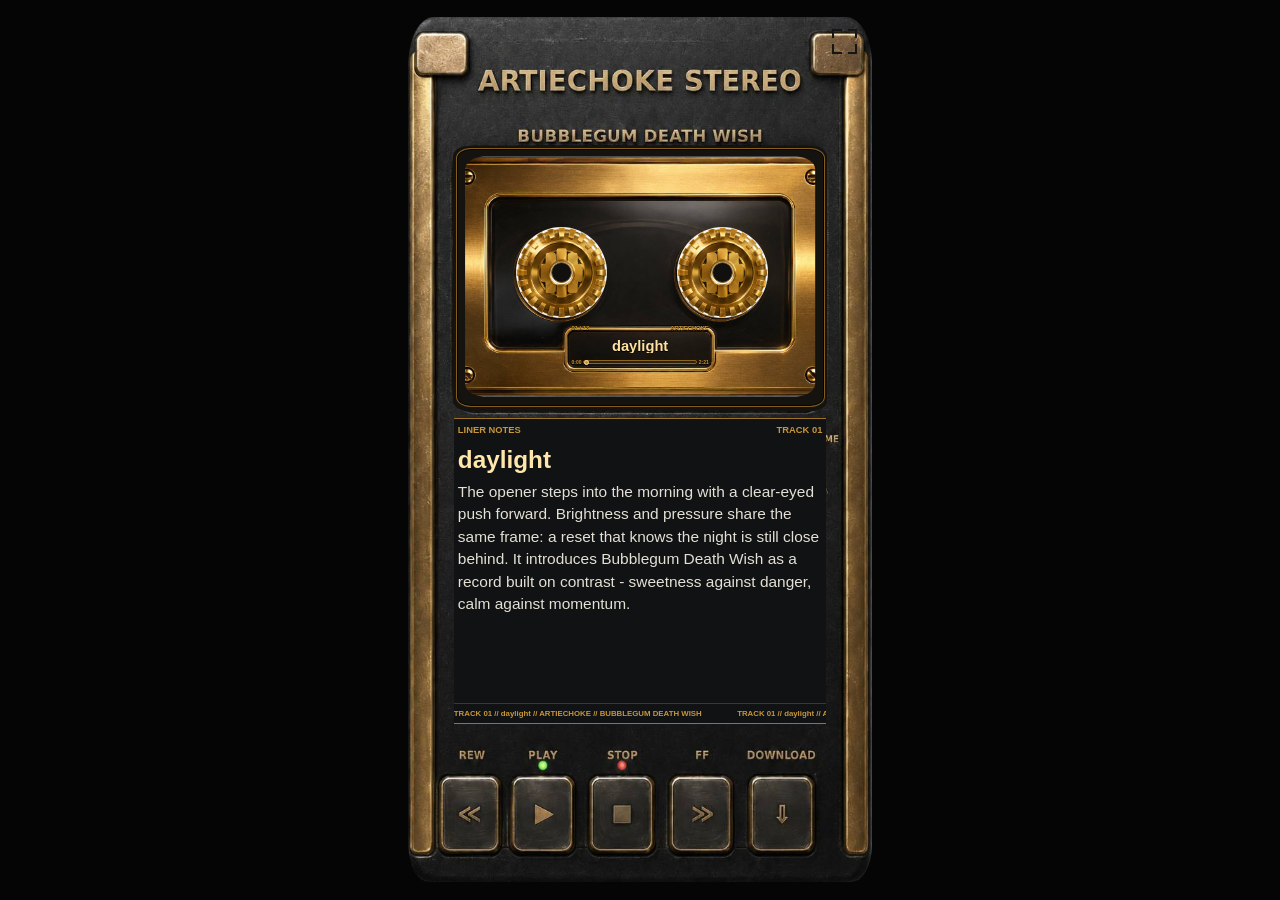
<file: index.html>
<!doctype html>
<html lang="en">
<head>
  <meta charset="utf-8">
  <meta name="viewport" content="width=device-width, initial-scale=1, viewport-fit=cover">
  <meta name="theme-color" content="#070707">
  <meta name="mobile-web-app-capable" content="yes">
  <meta name="apple-mobile-web-app-capable" content="yes">
  <meta name="apple-mobile-web-app-status-bar-style" content="black-translucent">
  <meta name="apple-mobile-web-app-title" content="Bubblegum">
  <meta name="description" content="Bubblegum Death Wish by ARTIECHOKE">
  <title>Bubblegum Death Wish | ARTIECHOKE</title>
  <link rel="manifest" href="manifest.webmanifest">
  <link rel="apple-touch-icon" href="assets/asset_C_gold_spool_320.png">
  <link rel="preload" href="assets/skin_v2_chassis.jpg?v=corrected" as="image">
  <link rel="preload" href="assets/skin_v2_cassette.jpg" as="image">
  <link rel="preload" href="assets/skin_v2_reel.jpg" as="image">
  <link rel="stylesheet" href="style.css?v=skin-v2.1">
</head>
<body>
  <main class="stage">
    <section class="player-shell" aria-label="Bubblegum Death Wish album player">
      <div class="player-frame" id="playerFrame">
        <img
          class="layer chassis"
          src="assets/skin_v2_chassis.jpg?v=corrected"
          alt="ARTIECHOKE Stereo, Bubblegum Death Wish cassette player"
          width="720"
          height="1280"
          draggable="false"
        >

        <div class="cassette-bay" aria-hidden="true"></div>

        <img
          class="layer cassette"
          src="assets/skin_v2_cassette.jpg"
          alt=""
          width="1280"
          height="809"
          draggable="false"
        >

        <span class="layer spool spool-left" aria-hidden="true">
          <img src="assets/skin_v2_reel.jpg" alt="" width="1280" height="1280" draggable="false">
        </span>
        <span class="layer spool spool-right" aria-hidden="true">
          <img src="assets/skin_v2_reel.jpg" alt="" width="1280" height="1280" draggable="false">
        </span>

        <div class="metadata-panel" aria-live="polite" aria-atomic="true">
          <div class="metadata-kicker">
            <span id="trackNumber">01 / 13</span>
            <span>ARTIECHOKE</span>
          </div>
          <div class="track-title" id="trackTitle">daylight</div>
          <div class="timeline">
            <span id="currentTime">0:00</span>
            <input id="seekControl" type="range" min="0" max="1000" value="0" aria-label="Track position">
            <span id="duration">--:--</span>
          </div>
        </div>

        <div class="cassette-window-trim" aria-hidden="true"></div>

        <button class="fullscreen-control" id="fullscreenControl" type="button" aria-label="Enter full screen" title="Enter full screen">
          <span class="fullscreen-icon" aria-hidden="true">
            <span class="fullscreen-corner top-left"></span>
            <span class="fullscreen-corner top-right"></span>
            <span class="fullscreen-corner bottom-left"></span>
            <span class="fullscreen-corner bottom-right"></span>
          </span>
        </button>

        <section class="liner-notes" id="linerNotes" aria-label="About the current track">
          <div class="liner-heading">
            <span>LINER NOTES</span>
            <span id="linerTrackNumber">TRACK 01</span>
          </div>
          <div class="liner-scroll" id="linerScroll" tabindex="0">
            <div class="liner-copy" id="linerCopy">
              <h2 id="linerTitle">daylight</h2>
              <p id="linerDescription"></p>
            </div>
          </div>
          <div class="liner-ticker" aria-hidden="true">
            <div class="liner-ticker-track">
              <span class="ticker-item"></span>
              <span class="ticker-item"></span>
            </div>
          </div>
        </section>

        <button class="control-hitbox previous-control" id="previousControl" type="button" aria-label="Previous track" title="Previous track"></button>
        <button class="control-hitbox play-control" id="playControl" type="button" aria-label="Play" title="Play"></button>
        <button class="control-hitbox stop-control" id="stopControl" type="button" aria-label="Stop" title="Stop"></button>
        <button class="control-hitbox next-control" id="nextControl" type="button" aria-label="Next track" title="Next track"></button>
        <a class="control-hitbox download-control" id="downloadControl" href="tracks/track_01.mp3" download="01_daylight.mp3" aria-label="Download current track" title="Download current track"></a>

        <audio id="audioPlayer" preload="metadata" playsinline></audio>
      </div>
    </section>
  </main>

  <noscript>JavaScript is required to operate this player.</noscript>
  <script type="module" src="app.js?v=skin-v2.1"></script>
</body>
</html>
</file>
<file: style.css>
:root {
  color-scheme: dark;
  font-family: Arial, Helvetica, sans-serif;
  background: #050505;
  color: #f4cf78;
}

* {
  box-sizing: border-box;
}

html,
body {
  min-height: 100%;
  margin: 0;
}

body {
  min-height: 100svh;
  overflow-x: hidden;
  background: #050505;
}

html:fullscreen,
html:-webkit-full-screen {
  overflow: hidden;
}

html:fullscreen body,
html:-webkit-full-screen body {
  overflow: hidden;
}

html:fullscreen .stage,
html:-webkit-full-screen .stage {
  min-height: 100vh;
  padding: 0;
}

button,
input {
  font: inherit;
}

.stage {
  min-height: 100svh;
  display: grid;
  place-items: center;
  padding: env(safe-area-inset-top) env(safe-area-inset-right) env(safe-area-inset-bottom) env(safe-area-inset-left);
}

.player-shell {
  width: min(100%, 56.25svh, 2160px);
}

.player-frame {
  position: relative;
  width: 100%;
  aspect-ratio: 9 / 16;
  isolation: isolate;
  container-type: inline-size;
  overflow: hidden;
  background: #050505;
  touch-action: manipulation;
}

.layer {
  position: absolute;
  display: block;
  max-width: 100%;
  height: auto;
  pointer-events: none;
  user-select: none;
  -webkit-user-drag: none;
}

.chassis {
  z-index: 1;
  inset: 0;
  width: 100%;
  height: 100%;
  object-fit: cover;
  clip-path: inset(1.9% 4.25% 2% 4.25% round 5% 5% 4% 4%);
}

.cassette-bay {
  position: absolute;
  z-index: 5;
  top: 16.2%;
  left: 13.1%;
  width: 73.8%;
  height: 29.5%;
  border-radius: 4%;
  background: #151310;
  pointer-events: none;
}

.cassette {
  z-index: 10;
  left: 13.6%;
  top: 16.4%;
  width: 72.8%;
  height: 28.8%;
  max-width: none;
  object-fit: cover;
  clip-path: inset(3.5% 2.5% 4% 2.5% round 5%);
}

.spool {
  z-index: 20;
  top: 25.25%;
  width: 18%;
  aspect-ratio: 1;
  overflow: hidden;
  border-radius: 50%;
  background: #11100e;
  transform-origin: center center;
  will-change: transform;
}

.spool img {
  position: absolute;
  inset: -5%;
  width: 110%;
  height: 110%;
  max-width: none;
  border-radius: 50%;
  object-fit: cover;
  pointer-events: none;
  user-select: none;
  -webkit-user-drag: none;
}

.spool::after {
  position: absolute;
  inset: 38.5%;
  border: max(1px, 0.16cqi) solid #8a641e;
  border-radius: 50%;
  background: #11100e;
  content: "";
}

.spool-left {
  left: 25.55%;
}

.spool-right {
  left: 57.35%;
}

.spool.is-spinning {
  animation: spool-spin 1.25s linear infinite;
}

.spool-right.is-spinning {
  animation-duration: 1.08s;
}

@keyframes spool-spin {
  to {
    transform: rotate(360deg);
  }
}

.metadata-panel {
  position: absolute;
  z-index: 30;
  left: 35.8%;
  top: 36.15%;
  width: 28.4%;
  height: 4.55%;
  display: grid;
  grid-template-rows: auto 1fr auto;
  align-items: center;
  gap: 0;
  min-width: 0;
  padding: 0.22cqi 0.65cqi 0.3cqi;
  overflow: hidden;
  color: #f6d47f;
  text-align: center;
  text-shadow: 0 1px 0 #000;
}

.metadata-kicker {
  display: flex;
  justify-content: space-between;
  gap: 0.4cqi;
  min-width: 0;
  color: #c6932f;
  font-size: clamp(5px, 1.15cqi, 18px);
  font-weight: 700;
  letter-spacing: 0;
  line-height: 1;
  white-space: nowrap;
}

.track-title {
  min-width: 0;
  overflow: hidden;
  color: #ffe2a0;
  font-size: clamp(9px, 2.9cqi, 34px);
  font-weight: 800;
  letter-spacing: 0;
  line-height: 1;
  text-overflow: ellipsis;
  white-space: nowrap;
}

.track-title.long-title {
  font-size: clamp(7px, 2.1cqi, 26px);
}

.timeline {
  display: grid;
  grid-template-columns: auto minmax(0, 1fr) auto;
  align-items: center;
  gap: 0.35cqi;
  min-width: 0;
  color: #c6932f;
  font-size: clamp(5px, 0.98cqi, 15px);
  font-variant-numeric: tabular-nums;
  font-weight: 700;
  line-height: 1;
}

#seekControl {
  width: 100%;
  height: clamp(4px, 0.45cqi, 7px);
  margin: 0;
  padding: 0;
  appearance: none;
  border: 1px solid #8c651d;
  border-radius: 2px;
  outline: none;
  background: #2b210f;
  cursor: pointer;
}

#seekControl::-webkit-slider-thumb {
  width: clamp(5px, 0.65cqi, 10px);
  height: clamp(5px, 0.65cqi, 10px);
  appearance: none;
  border: 1px solid #ffe2a0;
  border-radius: 50%;
  background: #c6932f;
}

#seekControl::-moz-range-thumb {
  width: clamp(5px, 0.65cqi, 10px);
  height: clamp(5px, 0.65cqi, 10px);
  border: 1px solid #ffe2a0;
  border-radius: 50%;
  background: #c6932f;
}

.cassette-window-trim {
  position: absolute;
  z-index: 35;
  top: 16.45%;
  left: 13.55%;
  width: 72.9%;
  height: 28.75%;
  border: max(1px, 0.26cqi) solid rgb(176 123 36 / 72%);
  border-radius: 4%;
  box-shadow: inset 0 0 0 max(1px, 0.18cqi) rgb(0 0 0 / 78%);
  pointer-events: none;
}

.fullscreen-control {
  position: absolute;
  z-index: 55;
  top: 2.2%;
  right: 5.3%;
  width: 8.5%;
  aspect-ratio: 1;
  display: grid;
  place-items: center;
  margin: 0;
  padding: 0;
  border: 0;
  border-radius: 6px;
  outline: 0;
  background: transparent;
  color: #161616;
  cursor: pointer;
  -webkit-tap-highlight-color: transparent;
}

.fullscreen-icon {
  --corner-stroke: max(2px, 0.34cqi);
  position: relative;
  display: block;
  width: 58%;
  height: 58%;
}

.fullscreen-corner {
  position: absolute;
  width: 38%;
  height: 38%;
  border-color: currentcolor;
  border-style: solid;
}

.fullscreen-corner.top-left {
  top: 0;
  left: 0;
  border-width: var(--corner-stroke) 0 0 var(--corner-stroke);
}

.fullscreen-corner.top-right {
  top: 0;
  right: 0;
  border-width: var(--corner-stroke) var(--corner-stroke) 0 0;
}

.fullscreen-corner.bottom-left {
  bottom: 0;
  left: 0;
  border-width: 0 0 var(--corner-stroke) var(--corner-stroke);
}

.fullscreen-corner.bottom-right {
  right: 0;
  bottom: 0;
  border-width: 0 var(--corner-stroke) var(--corner-stroke) 0;
}

.fullscreen-control:hover,
.fullscreen-control.is-active {
  background: rgb(255 241 195 / 22%);
}

.fullscreen-control:active {
  transform: scale(0.94);
}

.fullscreen-control:focus-visible {
  outline: max(2px, 0.3cqi) solid #fff0bd;
  outline-offset: calc(max(2px, 0.3cqi) * -1);
}

.liner-notes {
  position: absolute;
  z-index: 45;
  top: 46.4%;
  left: 13.2%;
  width: 73.6%;
  height: 34.1%;
  display: grid;
  grid-template-rows: auto minmax(0, 1fr) auto;
  min-width: 0;
  overflow: hidden;
  border-top: max(1px, 0.18cqi) solid #9b7229;
  border-bottom: max(1px, 0.18cqi) solid #9b7229;
  background: #101214;
  color: #f7dda0;
}

.liner-heading {
  display: flex;
  justify-content: space-between;
  gap: 1cqi;
  padding: 1.5cqi 0.8cqi 1.15cqi;
  color: #c89639;
  font-size: clamp(8px, 1.85cqi, 30px);
  font-weight: 800;
  letter-spacing: 0;
  line-height: 1;
  white-space: nowrap;
}

.liner-scroll {
  min-height: 0;
  overflow-x: hidden;
  overflow-y: auto;
  overscroll-behavior: contain;
  padding: 1.2cqi 1.2cqi 2.6cqi 0.8cqi;
  outline: 0;
  scrollbar-color: #b88630 #171717;
  scrollbar-width: thin;
  touch-action: pan-y;
}

.liner-scroll:focus-visible {
  outline: max(2px, 0.28cqi) solid #f8dfaa;
  outline-offset: calc(max(2px, 0.28cqi) * -1);
}

.liner-scroll::-webkit-scrollbar {
  width: clamp(3px, 0.55cqi, 8px);
}

.liner-scroll::-webkit-scrollbar-track {
  background: #171717;
}

.liner-scroll::-webkit-scrollbar-thumb {
  background: #b88630;
}

.liner-copy {
  min-width: 0;
}

.liner-copy.is-changing {
  animation: liner-note-in 360ms ease-out;
}

.liner-copy h2 {
  margin: 0 0 1.5cqi;
  overflow-wrap: anywhere;
  color: #ffe6aa;
  font-size: clamp(17px, 4.8cqi, 68px);
  font-weight: 800;
  letter-spacing: 0;
  line-height: 1.05;
}

.liner-copy p {
  margin: 0;
  color: #e4e0d5;
  font-size: clamp(12px, 3.05cqi, 38px);
  letter-spacing: 0;
  line-height: 1.46;
}

.liner-ticker {
  min-width: 0;
  overflow: hidden;
  border-top: max(1px, 0.12cqi) solid #473718;
  color: #c89639;
  font-size: clamp(7px, 1.55cqi, 24px);
  font-weight: 700;
  letter-spacing: 0;
  line-height: 1;
  white-space: nowrap;
}

.liner-ticker-track {
  display: flex;
  width: max-content;
  padding: 1.15cqi 0;
  transform: translateX(0);
}

.ticker-item {
  padding-right: 7cqi;
}

.is-playing .liner-ticker-track {
  animation: liner-ticker 18s linear infinite;
}

@keyframes liner-note-in {
  from {
    opacity: 0;
    transform: translateY(1.8cqi);
  }

  to {
    opacity: 1;
    transform: translateY(0);
  }
}

@keyframes liner-ticker {
  to {
    transform: translateX(-50%);
  }
}

.control-hitbox {
  position: absolute;
  z-index: 50;
  top: 85.75%;
  width: 12.5%;
  height: 8.35%;
  display: block;
  margin: 0;
  padding: 0;
  border: 0;
  border-radius: 8%;
  outline: 0;
  background: transparent;
  color: transparent;
  cursor: pointer;
  -webkit-tap-highlight-color: transparent;
}

.control-hitbox:hover {
  background: rgb(255 219 133 / 8%);
}

.control-hitbox:active {
  background: rgb(0 0 0 / 10%);
  transform: scale(0.975);
}

.control-hitbox:focus-visible {
  outline: clamp(2px, 0.35cqi, 6px) solid #fff0bd;
  outline-offset: calc(clamp(2px, 0.35cqi, 6px) * -1.5);
}

.previous-control {
  left: 10.9%;
}

.play-control {
  left: 25.7%;
}

.stop-control {
  left: 40.5%;
}

.next-control {
  left: 55.3%;
}

.download-control {
  left: 70.1%;
}

#audioPlayer {
  display: none;
}

noscript {
  position: fixed;
  inset: auto 1rem 1rem;
  z-index: 100;
  padding: 0.75rem;
  background: #151515;
  color: #fff;
  text-align: center;
}

@media (prefers-reduced-motion: reduce) {
  .spool.is-spinning {
    animation-duration: 4s;
  }

  .liner-copy.is-changing,
  .is-playing .liner-ticker-track {
    animation: none;
  }
}
</file>
